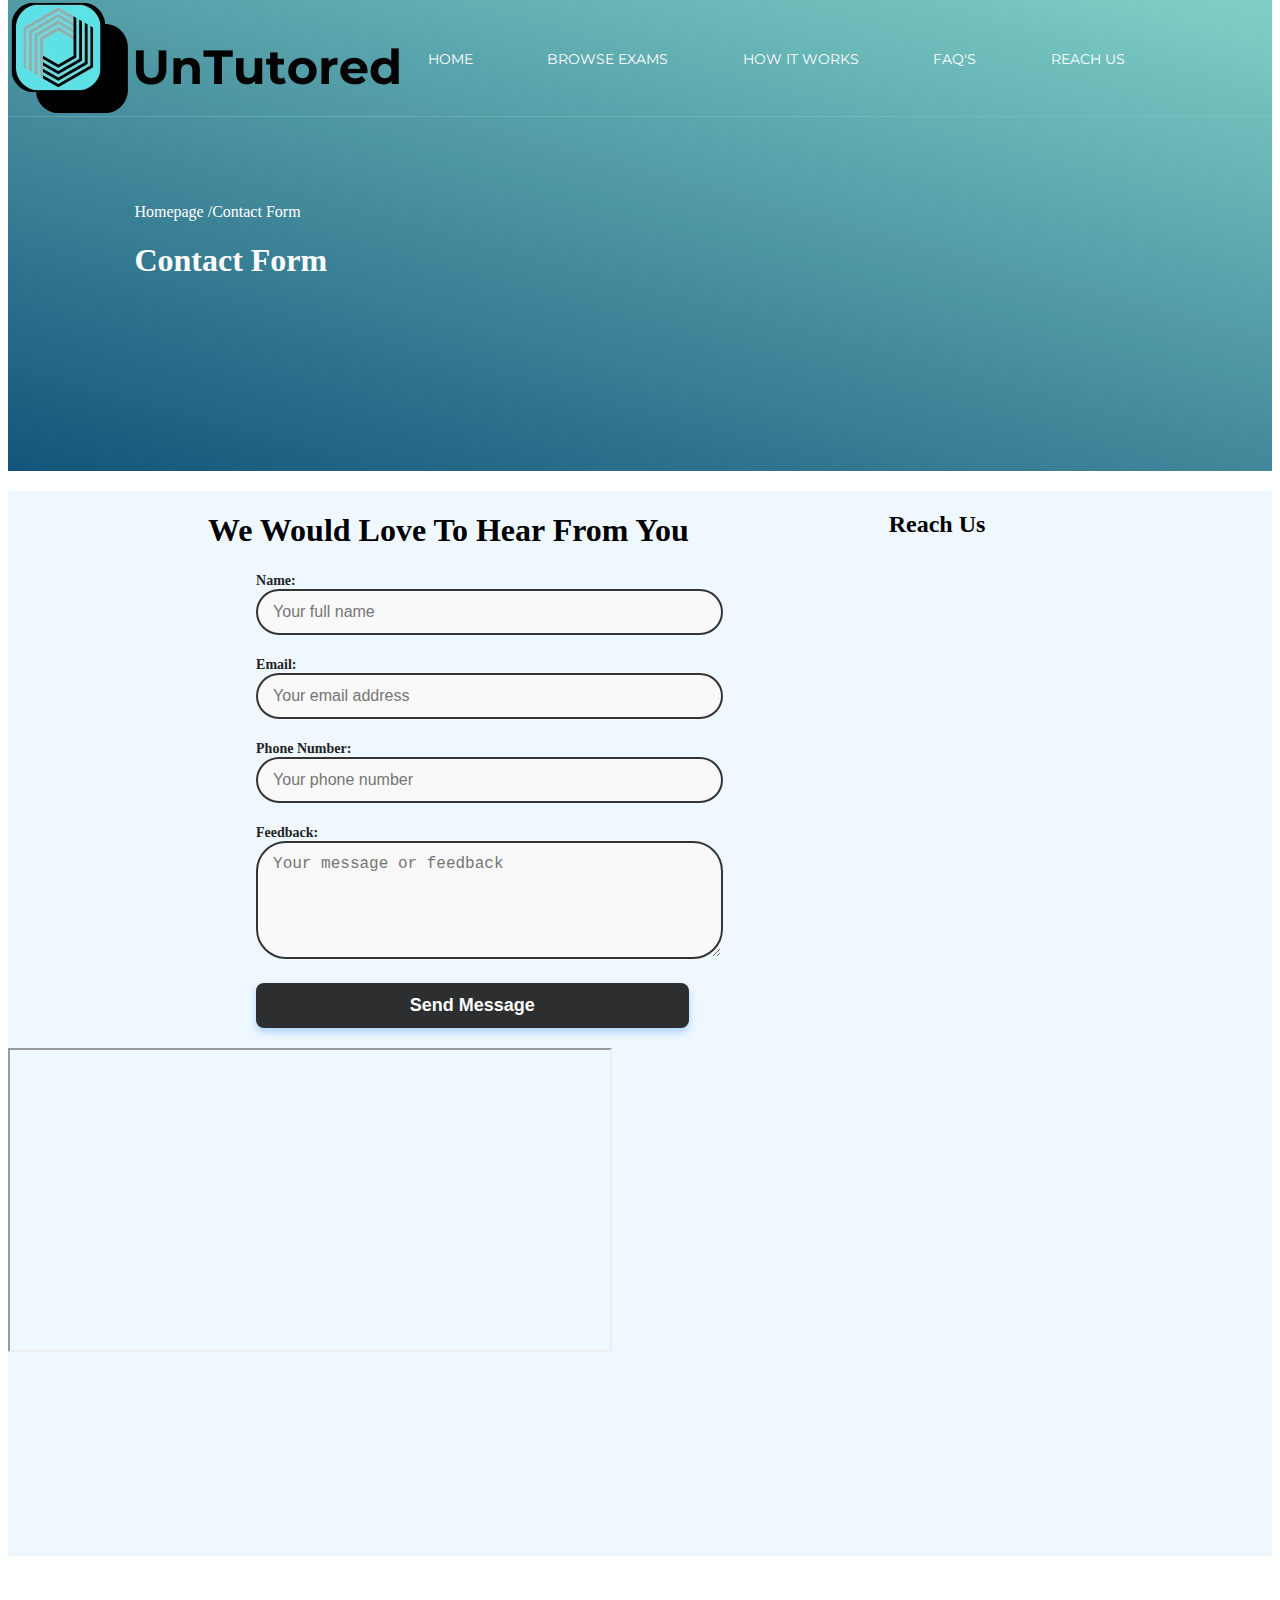
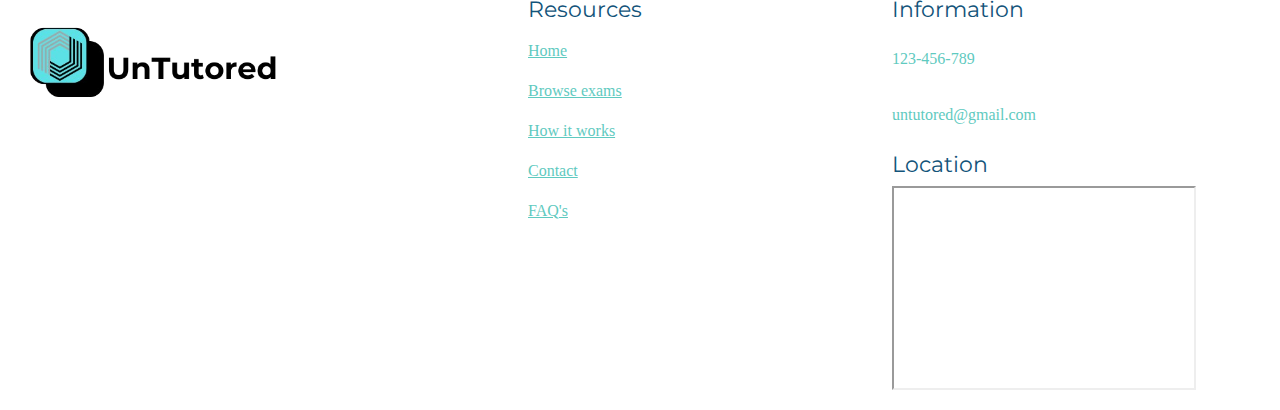
<file: contact.html>
<!DOCTYPE html>
<html lang="en">
<div class="gradient-wave-background">
<head>
    
    <link rel="preconnect" href="https://fonts.googleapis.com">
<link rel="preconnect" href="https://fonts.gstatic.com" crossorigin>
<link href="https://fonts.googleapis.com/css2?family=Iceberg&family=Markazi+Text:wght@400..700&display=swap" rel="stylesheet">
    <link rel="preconnect" href="https://fonts.googleapis.com">
<link rel="preconnect" href="https://fonts.gstatic.com" crossorigin>
<link href="https://fonts.googleapis.com/css2?family=Pacifico&display=swap" rel="stylesheet">
    <meta charset="UTF-8">
    <meta name="viewport" content="width=device-width, initial-scale=1.0">
    <link href="https://fonts.googleapis.com/css2?family=Roboto:wght@400;700&display=swap" rel="stylesheet">
    <link rel="stylesheet" href="contact.css">
    <title>UnTutored</title>
</head>
<body>
<div id="money">
    <div id="header">
        <div class="upper">
          <img src="logomy.png">
          <div class="links">
          <a href="index.html" class="link-box">HOME</a>
          <a href="#browse" class="link-box">BROWSE EXAMS</a> 
          <a href="index.html" class="link-box">HOW IT WORKS</a>
          <a href="faq.html" class="link-box">FAQ'S</a>
          <a href="#matter" class="link-box">REACH US</a>
          </div>
        </div>
    </div>
    <div class="matter">
        <div id="matter"></div>
        <div class="matter1" style="margin-bottom: 0;">
        <p><a href="index.html" style="text-decoration: none; color: #ffff;">Homepage</a> /Contact Form</p>
        <h1>Contact Form</h1>
        </div>
    </div>
</div>
<div class="bg">
<div class="matter2">
    <h1>We Would Love To Hear From You</h1>
    <form action="#" method="post">
        <div class="bharo">
            <label for="name">Name:</label>
            <input type="text" id="name" name="name" placeholder="Your full name" required>
        </div>
        <div class="bharo">
            <label for="email">Email:</label>
            <input type="email" id="email" name="email" placeholder="Your email address" required>
        </div>
        <div class="bharo">
            <label for="phone">Phone Number:</label>
            <input type="tel" id="phone" name="phone" placeholder="Your phone number" required>
        </div>
        <div class="bharo">
            <label for="feedback">Feedback:</label>
            <textarea id="feedback" name="feedback" rows="5" placeholder="Your message or feedback" required></textarea>
        </div>
        <div class="bharo">
            <button type="submit">Send Message</button>
        </div>
    </form>
</div>
<div class="map">
    <h2 style="padding-top: 20px;">Reach Us</h2><iframe src="https://www.google.com/maps/embed?pb=!1m18!1m12!1m3!1d3428.744639279322!2d77.29177839678955!3d30.
    7536737!2m3!1f0!2f0!3f0!3m2!1i1024!2i768!4f13.1!3m3!1m2!1s0x390f71f089dc6a15%3A0x57f9fec43429fac6!2sEternal%20University%20Baru
    %20Sahib!5e0!3m2!1sen!2sin!4v1731878760607!5m2!1sen!2sin" width="600px" height="300" loading="lazy"></iframe></iframe>
</div>
</div>
</body>
<footer>
    <img src="logomy.png" style="width: 250px; float: left; padding: 30px 0px 50px 20px;">
<div class="foot1">
    <h6>Resources</h6>
    
    <a href="" style="color: #5FCAC0 ;">Home</a>
    <br>
    <a href=""style="color: #5FCAC0;">Browse exams</a>
    <br>
    <a href=""style="color: #5FCAC0;">How it works</a>
    <br>
    <a href="contact.html"style="color: #5FCAC0;">Contact</a>
    <br>
    <a href="faq.html"style="color: #5FCAC0;">FAQ's</a>
</div>
<div class="foot1">
    <h6>Information</h6>
    <p style="color: #5FCAC0;">123-456-789</p>
    <p style="color: #5FCAC0;">untutored@gmail.com</p>
</div>
<div class="foot1">
    <h6>Location</h6><iframe src="https://www.google.com/maps/embed?pb=!1m18!1m12!1m3!1d3428.744639279322!2d77.29177839678955!3d30.
    7536737!2m3!1f0!2f0!3f0!3m2!1i1024!2i768!4f13.1!3m3!1m2!1s0x390f71f089dc6a15%3A0x57f9fec43429fac6!2sEternal%20University%20Baru
    %20Sahib!5e0!3m2!1sen!2sin!4v1731878760607!5m2!1sen!2sin" width="300" height="200" loading="lazy"></iframe></iframe>
</div>
 </footer>
</file>
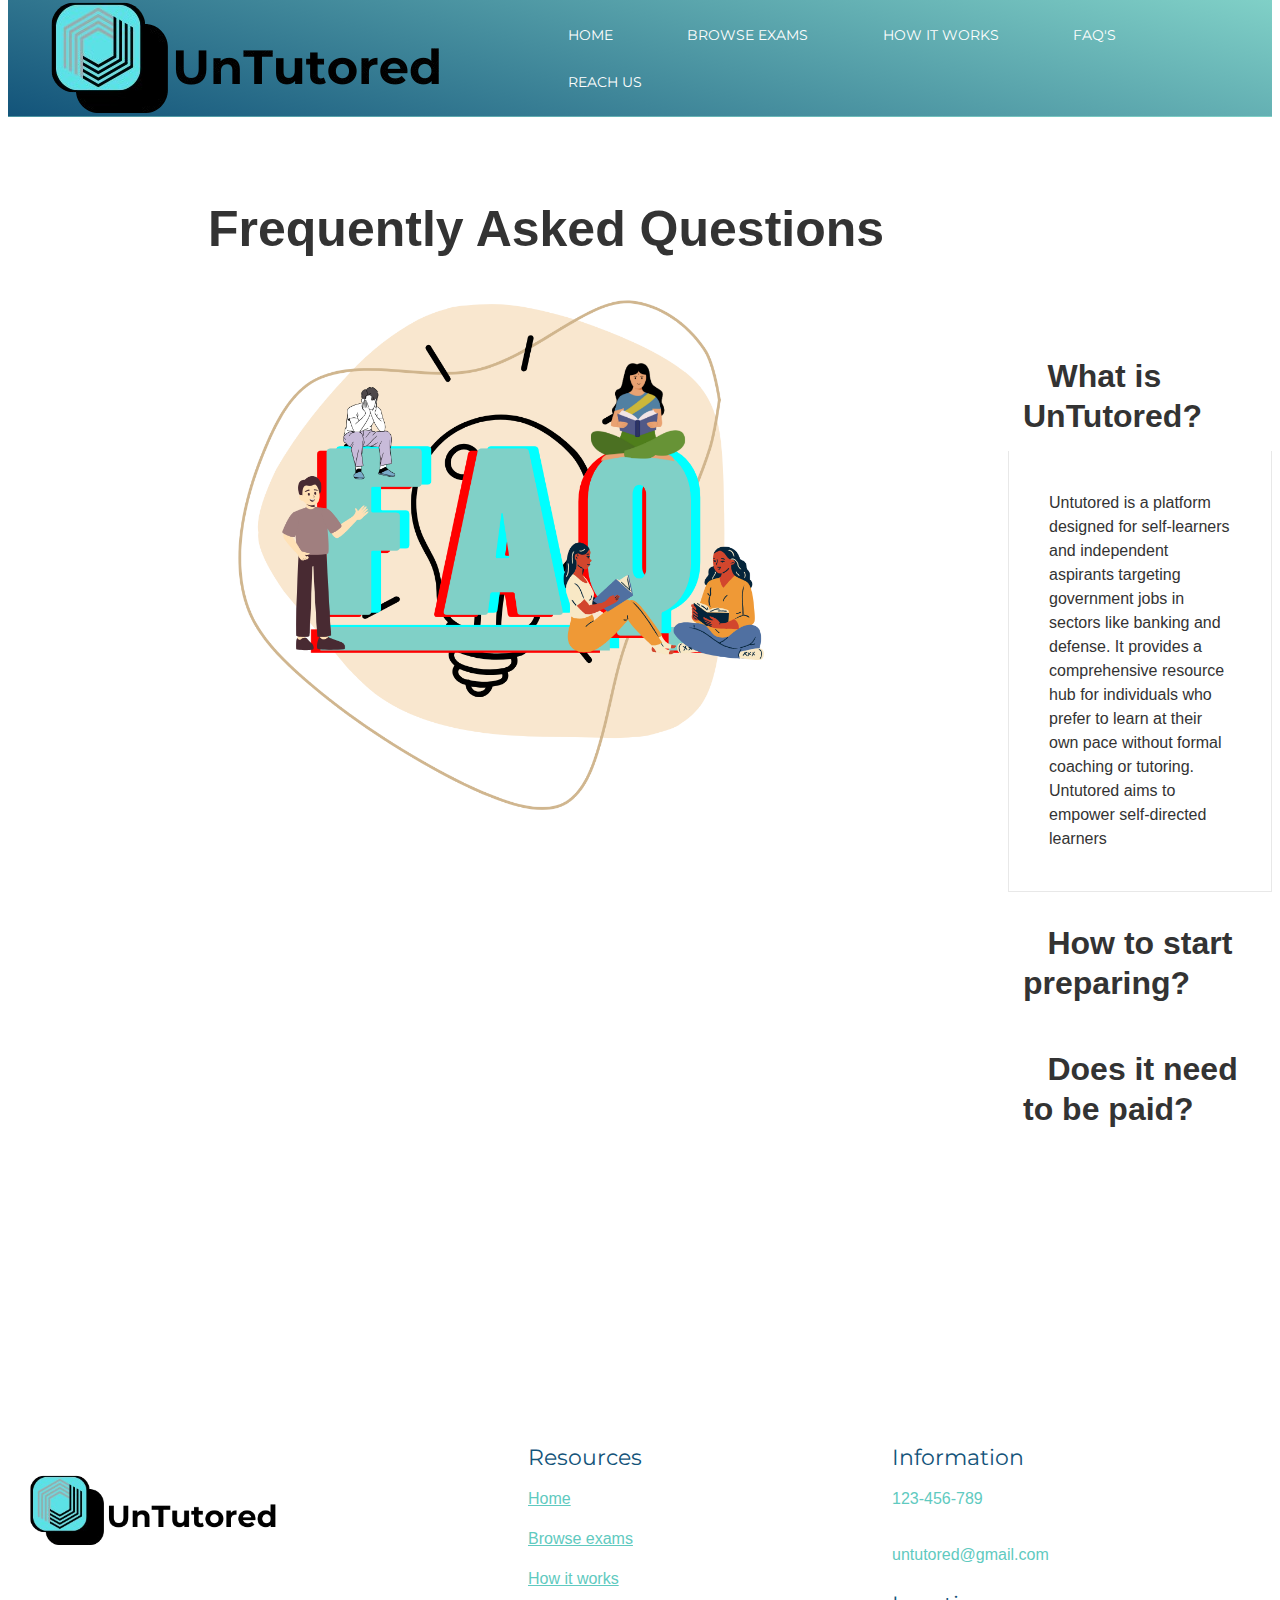
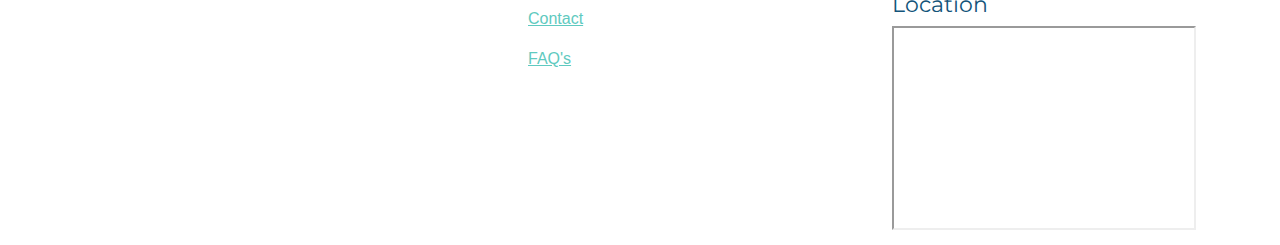
<file: faq.html>
<!DOCTYPE html>
<html lang="en">
<div class="gradient-wave-background">
<head>
    <link rel="preconnect" href="https://fonts.googleapis.com">
<link rel="preconnect" href="https://fonts.gstatic.com" crossorigin>
<link href="https://fonts.googleapis.com/css2?family=Iceberg&family=Markazi+Text:wght@400..700&display=swap" rel="stylesheet">
    <link rel="preconnect" href="https://fonts.googleapis.com">
<link rel="preconnect" href="https://fonts.gstatic.com" crossorigin>
<link href="https://fonts.googleapis.com/css2?family=Pacifico&display=swap" rel="stylesheet">
    <meta charset="UTF-8">
    <meta name="viewport" content="width=device-width, initial-scale=1.0">
    <link href="https://fonts.googleapis.com/css2?family=Roboto:wght@400;700&display=swap" rel="stylesheet">
    <link rel="stylesheet" href="faq.css">
    <title>faq</title>
</head>
<body>
    <div id="header">
        <div class="upper">
          <img src="logomy.png" style="padding-left: 40px; padding-right: 100px;">
          <div class="links">
          <a href="index.html" class="link-box">HOME</a>
          <a href="index.html" class="link-box">BROWSE EXAMS</a> 
          <a href="index.html" class="link-box">HOW IT WORKS</a>
          <a href="#note" class="link-box">FAQ'S</a>
          <a href="contact.html" class="link-box">REACH US</a>
          </div>
        </div>
    </div>
    <div id="note"></div>
    <h1>Frequently Asked Questions</h1>
    <img src="FAQ.png" style="display: inline; margin-right: 0; padding-right: 0; width: 600px; height: auto; float: left; margin-left: 200px; padding-bottom: 0;" >
<section class="accordion">
  <input type="checkbox" name="collapse" id="handle1" checked="checked">
  <h2 class="handle">
    <label for="handle1" style="margin-top: 100px !important; box-sizing: border-box; border-radius: 30px;"><strong>What is UnTutored?</strong> </label>
  </h2>
  <div class="content">
    <p><strong>Untutored</strong> is a platform designed for self-learners and independent aspirants targeting government jobs in sectors like banking and defense. It provides a comprehensive resource hub for individuals who prefer to learn at their own pace without formal coaching or tutoring. Untutored aims to empower self-directed learners</p>
  </div>
</section>
<section class="accordion">
  <input type="checkbox" name="collapse2" id="handle2">
  <h2 class="handle">
    <label for="handle2" style="box-sizing: border-box; border-radius: 30px;"><strong>How to start preparing?</strong> </label>
  </h2>
  <div class="content">
    <p><strong>History:</strong>To start your preparation on Untutored, create an account, identify your target exam, and explore the vast array of study materials, interactive tools.Stay updated with the latest exam trends and current affairs to enhance your overall preparation. Consistent effort and strategic learning will help you achieve your goal of cracking the government exam.</p>
  </div>
</section>
<section class="accordion">
  <input type="checkbox" name="collapse2" id="handle3">
  <h2 class="handle">
    <label for="handle3" style="box-sizing: border-box; border-radius: 30px;"><strong>Does it need to be paid?</strong> </label>
  </h2>
  <div class="content">
    <p>No, <strong>UnTutored</strong> is entirely free to use. You won’t be charged any fees for accessing our study materials, with no limit. Our mission is to empower self-learners and provide them with the necessary tools to succeed in their government exam preparation.</p>
  </div>
</section>
</body>
<footer style="background-image: linear-gradient(15deg, #13547a 0%, #80d0c7 100%)!important;">
    <img src="logomy.png" style="width: 250px; float: left; padding: 30px 0px 50px 20px;">
<div class="foot1">
    <h6>Resources</h6>
    
    <a href="" style="color: #5FCAC0 ;">Home</a>
    <br>
    <a href=""style="color: #5FCAC0;">Browse exams</a>
    <br>
    <a href=""style="color: #5FCAC0;">How it works</a>
    <br>
    <a href="contact.html"style="color: #5FCAC0;">Contact</a>
    <br>
    <a href="faq.html"style="color: #5FCAC0;">FAQ's</a>
</div>
<div class="foot1">
    <h6>Information</h6>
    <p style="color: #5FCAC0;">123-456-789</p>
    <p style="color: #5FCAC0;">untutored@gmail.com</p>
</div>
<div class="foot1" style="border-radius: 0 !important;">
    <h6>Location</h6><iframe src="https://www.google.com/maps/embed?pb=!1m18!1m12!1m3!1d3428.744639279322!2d77.29177839678955!3d30.
    7536737!2m3!1f0!2f0!3f0!3m2!1i1024!2i768!4f13.1!3m3!1m2!1s0x390f71f089dc6a15%3A0x57f9fec43429fac6!2sEternal%20University%20Baru
    %20Sahib!5e0!3m2!1sen!2sin!4v1731878760607!5m2!1sen!2sin" width="300" height="200" loading="lazy"></iframe></iframe>
</div>
 </footer>
</file>
<file: contact.css>
@import url('https://fonts.googleapis.com/css2?family=Roboto+Condensed:wght@700&display=swap');
@import url('https://fonts.googleapis.com/css2?family=Montserrat:ital,wght@0,100..900;1,100..900&family=Roboto+Condensed:wght@700&display=swap');

html{
    scroll-behavior: smooth;
}
#header {
    border: 1px #5FCAC0;
    background: transparent !important;
    border-bottom: 1px solid rgba(128, 208, 199, 0.35);
}
body{
    margin-top: 0;

}
.upper{ 
    box-sizing: border-box;
    display: flex;
    flex-wrap: inherit;
    align-items: center;
    font: 16px "Open Sans", sans-serif;
    color: #212529;

}
.link-box{
    display: inline-block;
    border-radius: 10px;
    margin: 10px;
    padding: 10px;
    color: #ffffff;
    font: 14px Montserrat, sans-serif;
    justify-content: space-between;
    margin: 0px 20px -1px 0px;
    padding: 15px 25px;
    text-decoration: none;
}

#money{
    background-image: linear-gradient(15deg, #13547a 0%, #80d0c7 100%);
}
.matter{
    padding: 70px 0px 70px;
    text-align: left;
    height: 25%;
}
.matter1{
    text-align: left;
    padding-left: 10%;
    color: #ffffff;
    margin-bottom: 0px;
    padding-bottom: 100px;
}
.matter2{
    margin-top: 0;
    float: left;
    background-color: #f0f8ff;
    margin-right: 200px;
    margin-left: 200px;
    display: block;
}
.bg{
    background-color: #f0f8ff;

} 
.map{
    margin-right: 0px;
    padding-bottom: 200px;
}
.bharo {
    margin-bottom: 20px;
    margin-left: 10%;
    background-color: #f0f8ff;

}


.bharo label {
    font-size: 14px;
    color: #222324;
    display: inline;
    margin-bottom: 5px;
    font-weight: 600;
    border-radius: 30px;
}

.bharo input,
.bharo textarea {
    width: 100%;
    padding: 12px 15px;
    border: 2px solid #333435;
    border-radius: 30px;
    font-size: 16px;
    background-color: #f9f9f9;
    transition: all 0.3s ease-in-out;
}

.bharo input:focus,
.bharo textarea:focus {
    border-color: #282829;
    background-color: #fff;
    outline: none;
    box-shadow: 0 0 8px rgba(0, 123, 255, 0.3);
}

.bharo textarea {
    resize: vertical;
}

.bharo button {
    width: 100%;
    padding: 12px;
    background-color: #2d2e30;
    color: #fff;
    border: none;
    border-radius: 8px;
    font-size: 18px;
    font-weight: 600;
    cursor: pointer;
    transition: background-color 0.3s ease-in-out, box-shadow 0.3s ease-in-out;
    box-shadow: 0 4px 8px rgba(0, 123, 255, 0.3);
}

.bharo:hover {
    background-color: #5FCAC0;
    box-shadow: 0 6px 12px rgba(0, 123, 255, 0.4);
    border-radius: 30px;
}

.bharo button:focus {
    outline: none;
}
.foot1 {
    float: left;
    padding-left: 250px;
    line-height: 40px;
    text-decoration: none;
}
footer{
    box-sizing: border-box;
    border-radius: 30px;
    background-color: #5FCAC0;
    margin-top: 40px;
}
h6 {
    color: #13547a;
    font: 22px 'Montserrat', 'sans-serif';
    margin: 0px 0px 8px;
    
}
</file>
<file: faq.css>
@import url('https://fonts.googleapis.com/css2?family=Roboto+Condensed:wght@700&display=swap');
@import url('https://fonts.googleapis.com/css2?family=Montserrat:ital,wght@0,100..900;1,100..900&family=Roboto+Condensed:wght@700&display=swap');

html{
    scroll-behavior: smooth;
}
#header {
    border: 1px hsl(174, 50%, 58%);
    background-image: linear-gradient(15deg, #13547a 0%, #80d0c7 100%);
    border-bottom: 1px solid rgba(128, 208, 199, 0.35);
    border-radius: O !important;

}

.upper{ 
    box-sizing: border-box;
    display: flex;
    flex-wrap: inherit;
    align-items: center;
    font: 16px "Open Sans", sans-serif;
    color: #212529;
}
.link-box{
    display: inline-block;
    border-radius: 10px;
    margin: 10px;
    padding: 10px;
    color: #ffffff;
    font: 14px Montserrat, sans-serif;
    justify-content: space-between;
    margin: 0px 20px -1px 0px;
    padding: 15px 25px;
    text-decoration: none;
}
h1 {
font-size: 50px;
margin-left: 200px;
margin-top: 100px;
margin-right: 0;
padding-right: 0%;
}

.accordion > input[type="checkbox"] {
  position: absolute;
  left: -100vw;
}

.accordion .content {
  overflow-y: hidden;
  height: 0;
  transition: height 0.3s ease;
}

.accordion > input[type="checkbox"]:checked ~ .content {
  height: auto;
  overflow: visible;
}

.accordion label {
  display: block;
}

/*
 Styling
*/
body {
  font: 16px/1.5em "Overpass", "Open Sans", Helvetica, sans-serif;
  color: #333;
  font-weight: 300;
}

.accordion {
  margin-bottom: 1em;
}

.accordion > input[type="checkbox"]:checked ~ .content {
  padding: 40px;
  border: 1px solid #e8e8e8;
  border-top: 0;
}

.accordion .handle {
  margin: 0;
  font-size: 2em;
  line-height: 40px;
}

.accordion label {
  color: #333;
  cursor: pointer;
  font-weight: normal;
  padding: 15px;
  background: #ffffff;
}

.accordion label:hover,
.accordion label:focus, 
.accordion label:active
.accordion label:visited{
  background: #E7F1FF;
}

.accordion .handle label:before {
  font-family: 'fontawesome';
  content: "\f054";
  display: inline-block;
  margin-right: 10px;
  font-size: .58em;
  line-height: 1.556em;
  vertical-align: middle;
}

.accordion > input[type="checkbox"]:checked ~ .handle label:before {
  content: "\f078";
}

body {
  padding-bottom: 40px;
  margin-top: 0;
}

a {
  color: #06c;
}

p {
  margin: 0 0 1em;
}


.accordion {
  max-width: 45em;
  margin-left: 1000px;
  margin-top: 10px;
  padding-top: 0;
}

.accordion p:last-child {
  margin-bottom: 0;
}
.foot1 {
    float: left;
    padding-left: 250px;
    line-height: 40px;
    text-decoration: none;
    background-color: linear-gradient(15deg, #13547a 0%, #80d0c7 100%) !important;

}
footer{
    box-sizing: border-box;
    display: block;
    margin-top: 300px;
    background-color: linear-gradient(15deg, #13547a 0%, #80d0c7 100%) !important;
}
h6 {
    color: #13547a;
    font: 22px 'Montserrat', 'sans-serif';
    margin: 0px 0px 8px;
    background-color: linear-gradient(15deg, #13547a 0%, #80d0c7 100%) !important;

}
</file>
